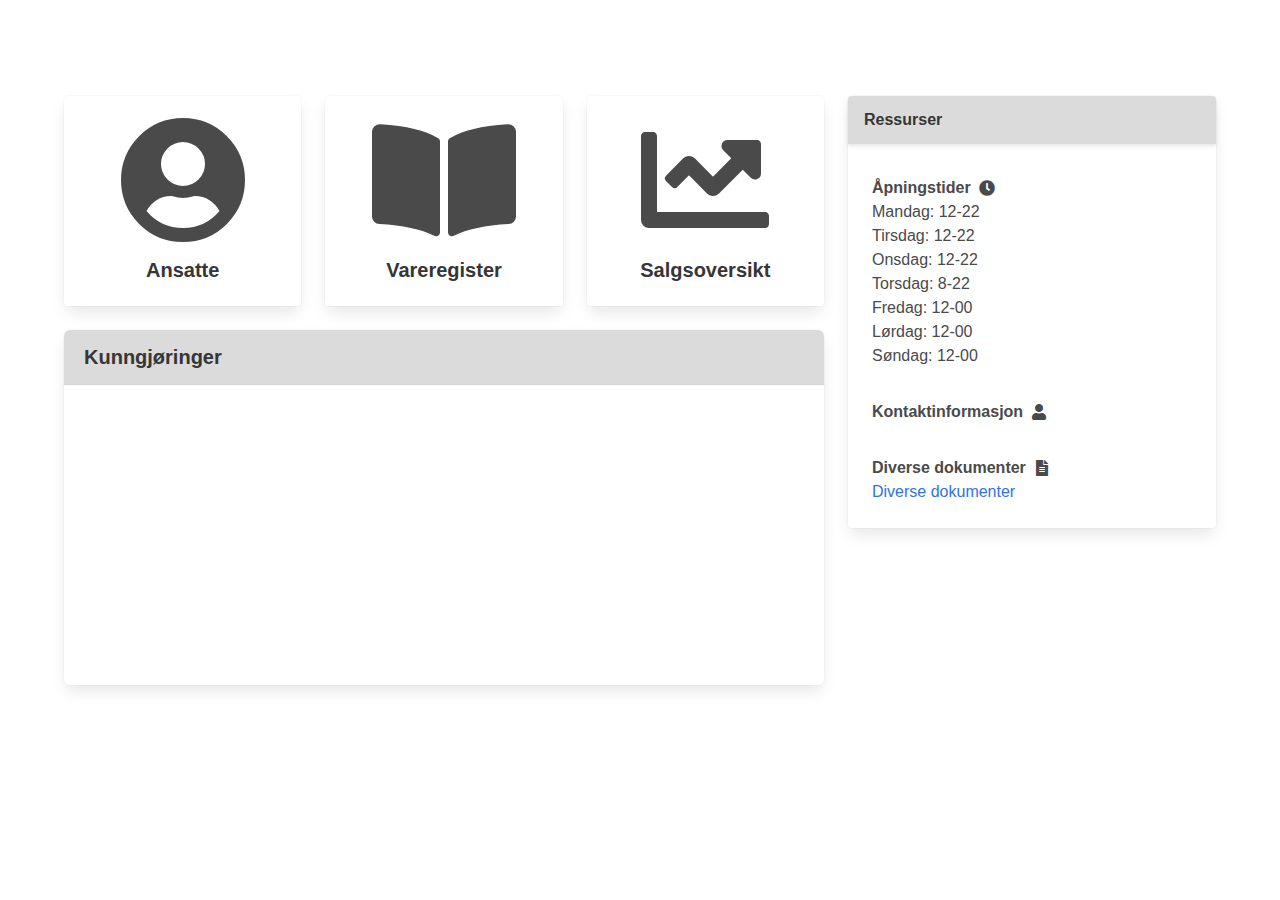
<file: html/index.html>
<!DOCTYPE html>
<html lang="en">
<head>
    <meta charset="UTF-8">
    <meta http-equiv="X-UA-Compatible" content="IE=edge">
    <meta name="viewport" content="width=device-width, initial-scale=1.0">
    <title>Hovedside</title> <!--Kan endre tittel senere-->
    <script src="../scripts/global-import.js"></script>
    <script type="module" src="../scripts/index.js"></script>
    <script type="module" src="../scripts/global-header.js" ></script>

    <style>
        a .card:hover{
            background-color: #efefef;
            cursor: pointer;
        }
    </style>
</head>
<body>
    <div class="container" id="main-header"></div>

    <div class="modal" id ="restaurant-modal">
        <div class="modal-background"></div>
        <div class="modal-card">
          <header class="modal-card-head">
            <p class="modal-card-title">Kontaktinformasjon</p>
            <button class="delete" aria-label="close" id = "image-modal-close"></button>
          </header>
          <section id="modal-content" class="modal-card-body">
            <!-- Content ... -->
            
          </section>
          <footer class="modal-card-foot">
            <button class="button" id="close-modal-button">Lukk</button>
          </footer>
        </div>
      </div>
    
    <div class="section">

        </div>
        <div class="container">
            <div class="columns">
                <!--Large buttons for important sub-pages-->
                <div class="column is-8">
                    <div class="columns">
                        <div class="column">
                            <a href="employee-register.html">
                                <div class="card">
                                    <div class="card-content">
                                        <div class="block pt-6 has-text-centered">
                                            <span class="icon">
                                                <i class="fas fa-user-circle" style="font-size: 800%;"></i>
                                            </span>
                                        </div>
                                        <div class="block">
                                            <h2 class="title is-size-5 has-text-centered">Ansatte</h2>
                                        </div>
                                    </div>
                                </div>
                            </a>
                        </div>
                        <div class="column">
                            <a href="product-register.html">
                                <div class="card">
                                    <div class="card-content">
                                        <div class="block pt-6 has-text-centered">
                                            <span class="icon">
                                                <i class="fas fa-book-open" style="font-size: 800%;"></i>
                                            </span>
                                        </div>
                                        <div class="block">
                                            <h2 class="title is-size-5 has-text-centered">Vareregister</h2>
                                        </div>
                                    </div>
                                </div>
                            </a>
                        </div>
                        <div class="column">
                            <a href="sales-history.html">
                                <div class="card">
                                    <div class="card-content">
                                        <div class="block pt-6 has-text-centered">
                                            <span class="icon">
                                                <i class="fas fa-chart-line" style="font-size: 800%;"></i>
                                            </span>
                                        </div>
                                        <div class="block">
                                            <h2 class="title is-size-5 has-text-centered">Salgsoversikt</h2>
                                        </div>
                                    </div>
                                </div>
                            </a>
                        </div>
                    </div>
                    <div>
                        <nav class="panel">
                            <p class="panel-heading has-background-grey-lighter" >Kunngjøringer</p>
                            <div class="card is-radiusless" id="sticky-announcements"></div>
                            <div style="height: 300px; overflow-x: hidden; overflow-y: auto;" id="kunngjøring"></div>
                        </nav>
                    </div>
                </div>
                <div class="column is-4">
                    <div class="card">
                    <!--Panel for informasjon skal inn her-->
                        <header class="card-header has-background-grey-lighter">
                            <p class="card-header-title">Ressurser</p>
                        </header>
                        <div class="card-content">
                            <div class="block">
                                <span class="icon-text pt-2">
                                    <span><b>Åpningstider</b></span>
                                    <span class="icon">
                                        <i class="fas fa-clock" aria-hidden="true"></i>
                                    </span>
                                </span>
                                    <p>Mandag: 12-22 <br>Tirsdag: 12-22 <br>Onsdag: 12-22 <br>Torsdag: 8-22 <br>Fredag: 12-00 <br>Lørdag: 12-00 <br>Søndag: 12-00</p>
                                </div>
                                
                                <div class="block">
                                    <span class="icon-text pt-2">
                                        <span><b>Kontaktinformasjon</b></span>
                                        <span class="icon">
                                            <i class="fas fa-user" aria-hidden="true"></i>
                                        </span>
                                    </span>
                                    <p id="contact-info"></p>
                                </div>
                                <div class="block">
                                    <span class="icon-text pt-2">
                                        <span><b>Diverse dokumenter</b></span>
                                        <span class="icon">
                                            <i class="fas fa-file-alt" aria-hidden="true"></i>
                                        </span>
                                    </span>
                                    <br>
                                    <a href="documents.html">Diverse dokumenter</a>
                                </div>
                        </div>
                    </div>
                </div>
            </div>
        </div>
    </div>
    
</body>
</html>
</file>
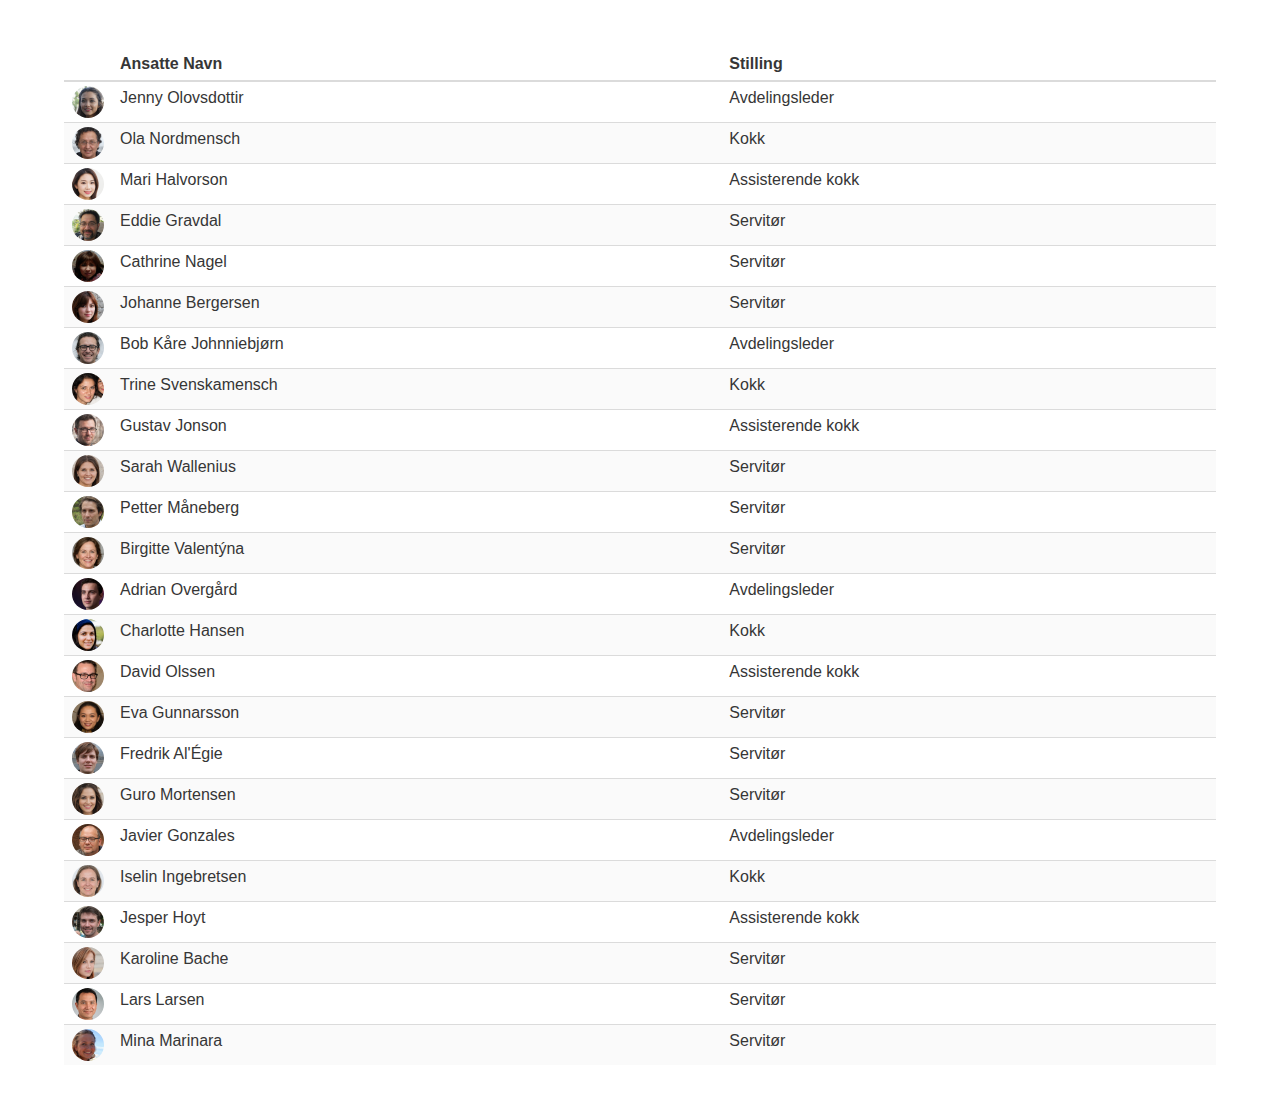
<file: html/ansatt-register.html>
<!DOCTYPE html>
<html lang="en">
<head>
    <meta charset="UTF-8">
    <meta http-equiv="X-UA-Compatible" content="IE=edge">
    <meta name="viewport" content="width=device-width, initial-scale=1.0">
    <title>Ansatt-register</title>
    <script src="../scripts/global-import.js"></script>
    <script type="module" src="../scripts/ansatt-register.js"></script>
    <script type="module" src="../scripts/global-header.js"></script>

</head>
<body>
    <div class="container" id="main-header"></div>

    <div class="modal" id ="ansatt-modal">
        <div class="modal-background"></div>
        <div class="modal-card">
          <header class="modal-card-head">
            <p class="modal-card-title">Ansatt Informasjon</p>
            <button class="delete" aria-label="close" id = "image-modal-close"></button>
          </header>
          <section id="modal-content" class="modal-card-body">
            <!-- Content ... -->
            
          </section>
          <footer class="modal-card-foot">
            <button class="button" id="close-modal-button">Lukk</button>
          </footer>
        </div>
      </div>
      
    <section class="section">
        <div class="container">
            <div class="table-container">
                <table class="table is-fullwidth is-striped is-narrow is-hoverable">
                    <thead> 
                        <tr>
                            <th class="is-narrow"></th>
                            <th>
                                Ansatte Navn
                            </th>   
                            <th>
                                Stilling
                            </th>      
                        </tr>
                    </thead>
                    
                    <tbody id="main-body"></tbody>
                </table>
            </div>
        </div>
    </section>
</body>
</html>
</file>
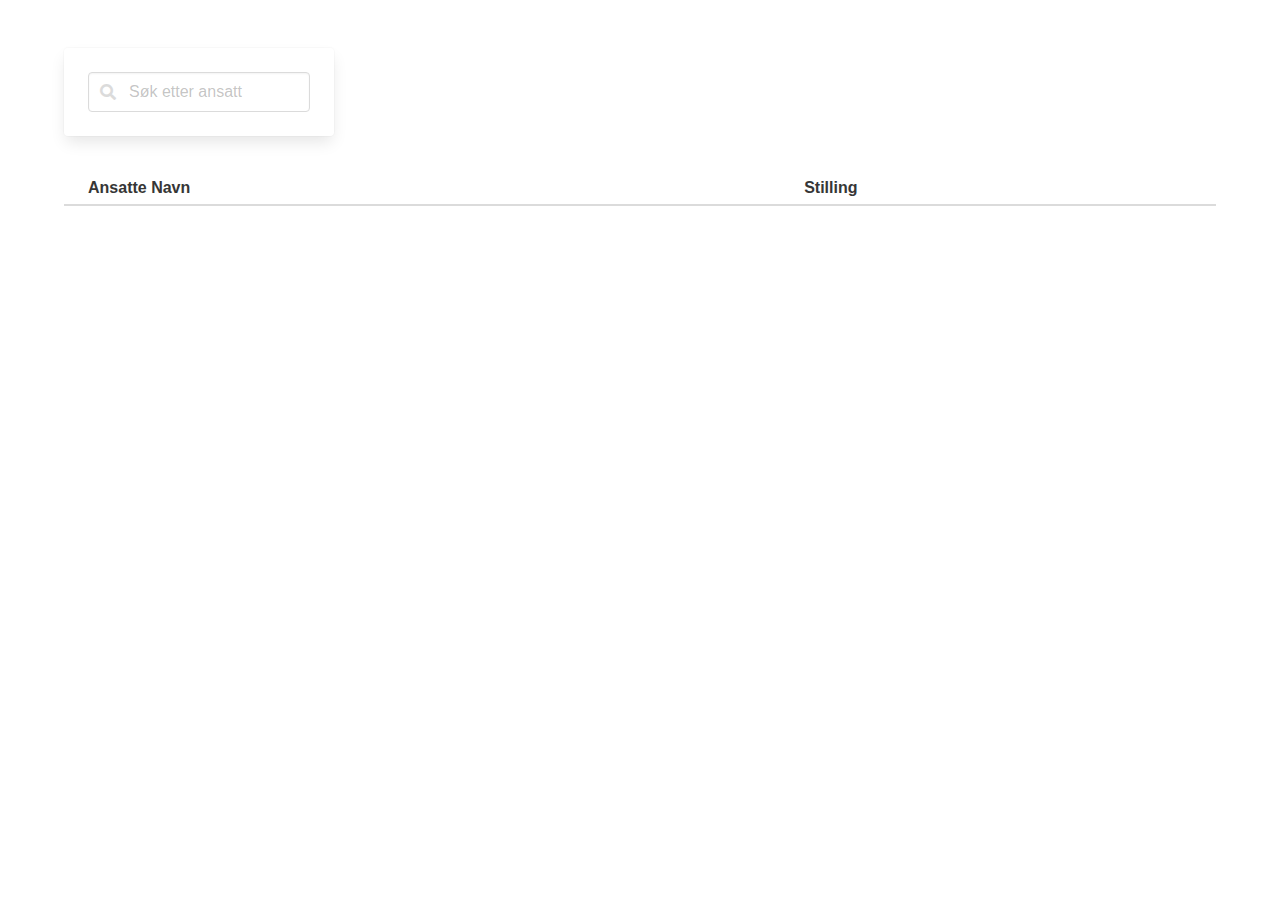
<file: html/employee-register.html>
<!DOCTYPE html>
<html lang="en">
<head>
    <meta charset="UTF-8">
    <meta http-equiv="X-UA-Compatible" content="IE=edge">
    <meta name="viewport" content="width=device-width, initial-scale=1.0">
    <title>Ansatt-register</title>
    <script src="../scripts/global-import.js"></script>
    <script type="module" src="../scripts/employee-register.js"></script>
    <script type="module" src="../scripts/global-header.js"></script>

</head>
<body>
    <div class="container" id="main-header"></div>

    <div class="modal" id ="ansatt-modal">
        <div class="modal-background"></div>
        <div class="modal-card">
          <header class="modal-card-head">
            <p class="modal-card-title">Ansatt Informasjon</p>
            <button class="delete" aria-label="close" id = "image-modal-close"></button>
          </header>
          <section id="modal-content" class="modal-card-body">
            <!-- Content ... -->
            
          </section>
          <footer class="modal-card-foot">
            <button class="button" id="close-modal-button">Lukk</button>
          </footer>
        </div>
      </div>
      
    <section class="section">
        <div class="container">
            <div class="columns">
                <div class="column is-3">
                    <div class = "card is-narrow mb-3">
                        <div class = "card-content">
                            <div class = "field">
                                <div class="control has-icons-left">
                                    <input class ="input" type="text" placeholder="Søk etter ansatt" id = "search-input">
                                    <span class="icon is-left">
                                        <i class="fas fa-search" aria-hidden="true"></i>
                                    </span>
                                </div>
                            </div>
                        </div>
                    </div>
                </div>
            </div>
            <div class="table-container">
                <table class="table is-fullwidth is-striped is-narrow is-hoverable">
                    <thead> 
                        <tr>
                            <th class="is-narrow"></th>
                            <th>
                                Ansatte Navn
                            </th>   
                            <th>
                                Stilling
                            </th>      
                        </tr>
                    </thead>
                    
                    <tbody id="main-body"></tbody>
                </table>
            </div>
        </div>
    </section>
</body>
</html>
</file>
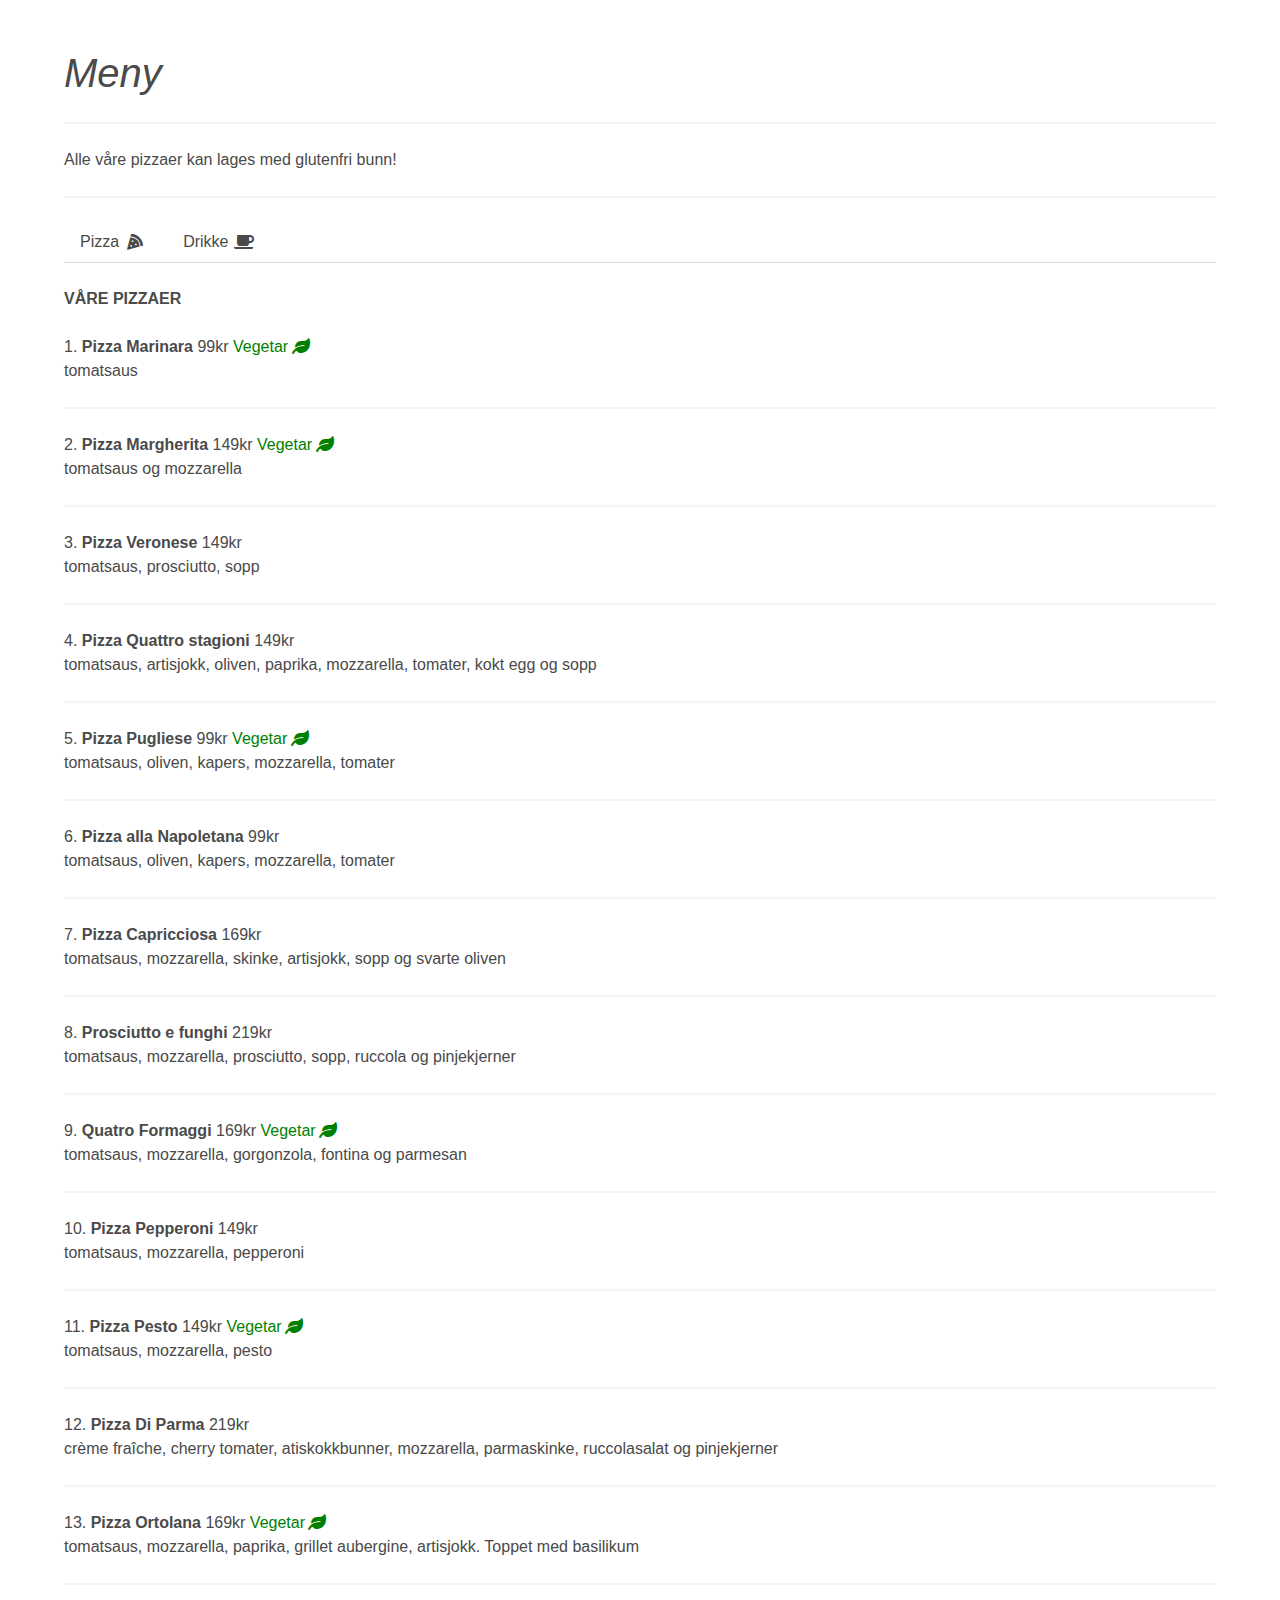
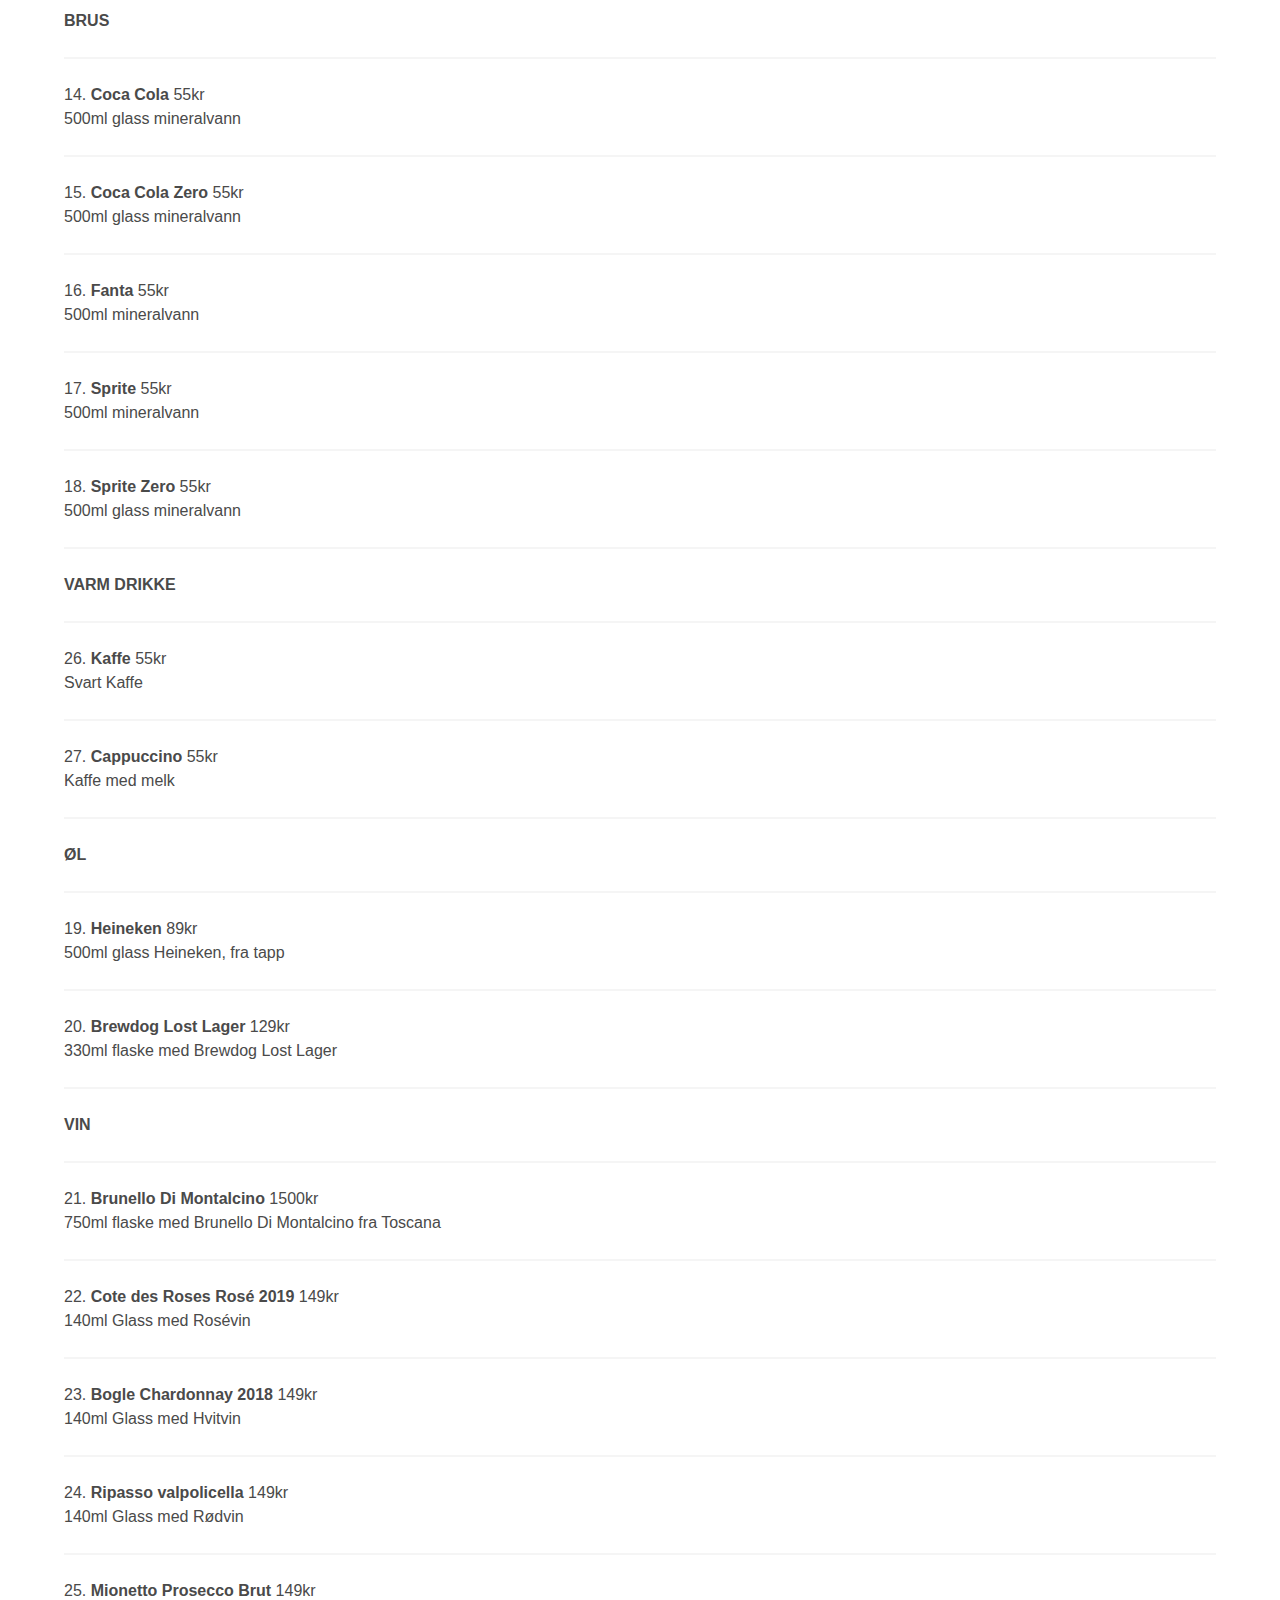
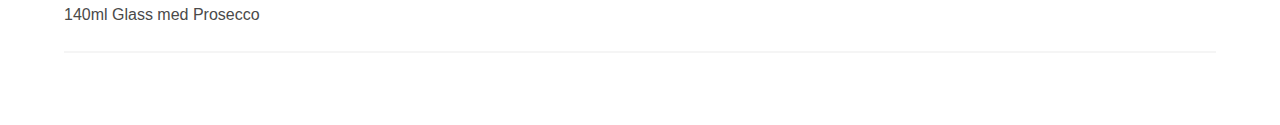
<file: html/menu.html>
<!DOCTYPE html>
<html lang="en">
<head>
    <meta charset="UTF-8">
    <meta http-equiv="X-UA-Compatible" content="IE=edge">
    <meta name="viewport" content="width=device-width, initial-scale=1.0">
    <title>Meny</title>
    <script src="../scripts/global-import.js"></script>
    <script type="module" src="../scripts/menu.js"></script>
    <script type="module" src="../scripts/global-header.js"></script>

</head>
<body>
    <div class="container" id="main-header"></div>

    <section class="section">
        <div class="container">
            <div>
                <h3 class="subtitle is-size-2 is-italic">Meny</h3>
            </div>
            
            <hr>
            <p>Alle våre pizzaer kan lages med glutenfri bunn!</p>
            <hr>

            <!--A SHORTCUT TO SKIP DOW TO THE DRINKS SECTION-->
            <div class="tabs has-background-white" style="position: sticky; top: 0;">
                <ul>
                    <li>
                        <a href="#pizza" id="pizza-btn">Pizza
                            <span class="icon is-small">
                              <i class="fas fa-pizza-slice"></i>
                            </span>
                        </a>
                    </li>
                    <li>
                        <a href="#drikke" id="drink-btn">Drikke
                            <span class="icon is-small">
                                <i class="fas fa-coffee"></i>
                            </span>
                        </a>
                    </li>
                </ul>
            </div>
    
            <!--THE PIZZA SECTION-->
            <div id="pizza">
                <h1><b>VÅRE PIZZAER</b></h1><br>
            </div>
    
            <!--THE DRINK SECTION-->
            <div id="drikke">
                <div id="soda">
                    <h1><b>BRUS</b></h1><hr>
                </div>
    
                <div id="hotDrink">
                    <h1><b>VARM DRIKKE</b></h1><hr>
                </div>
    
                <div id="beer">
                    <h1><b>ØL</b></h1><hr>
                </div>

                <div id="wine">
                    <h1><b>VIN</b></h1><hr>
                </div>
            </div>


            
            
        </div>
    </section>
</body>
</html>
</file>
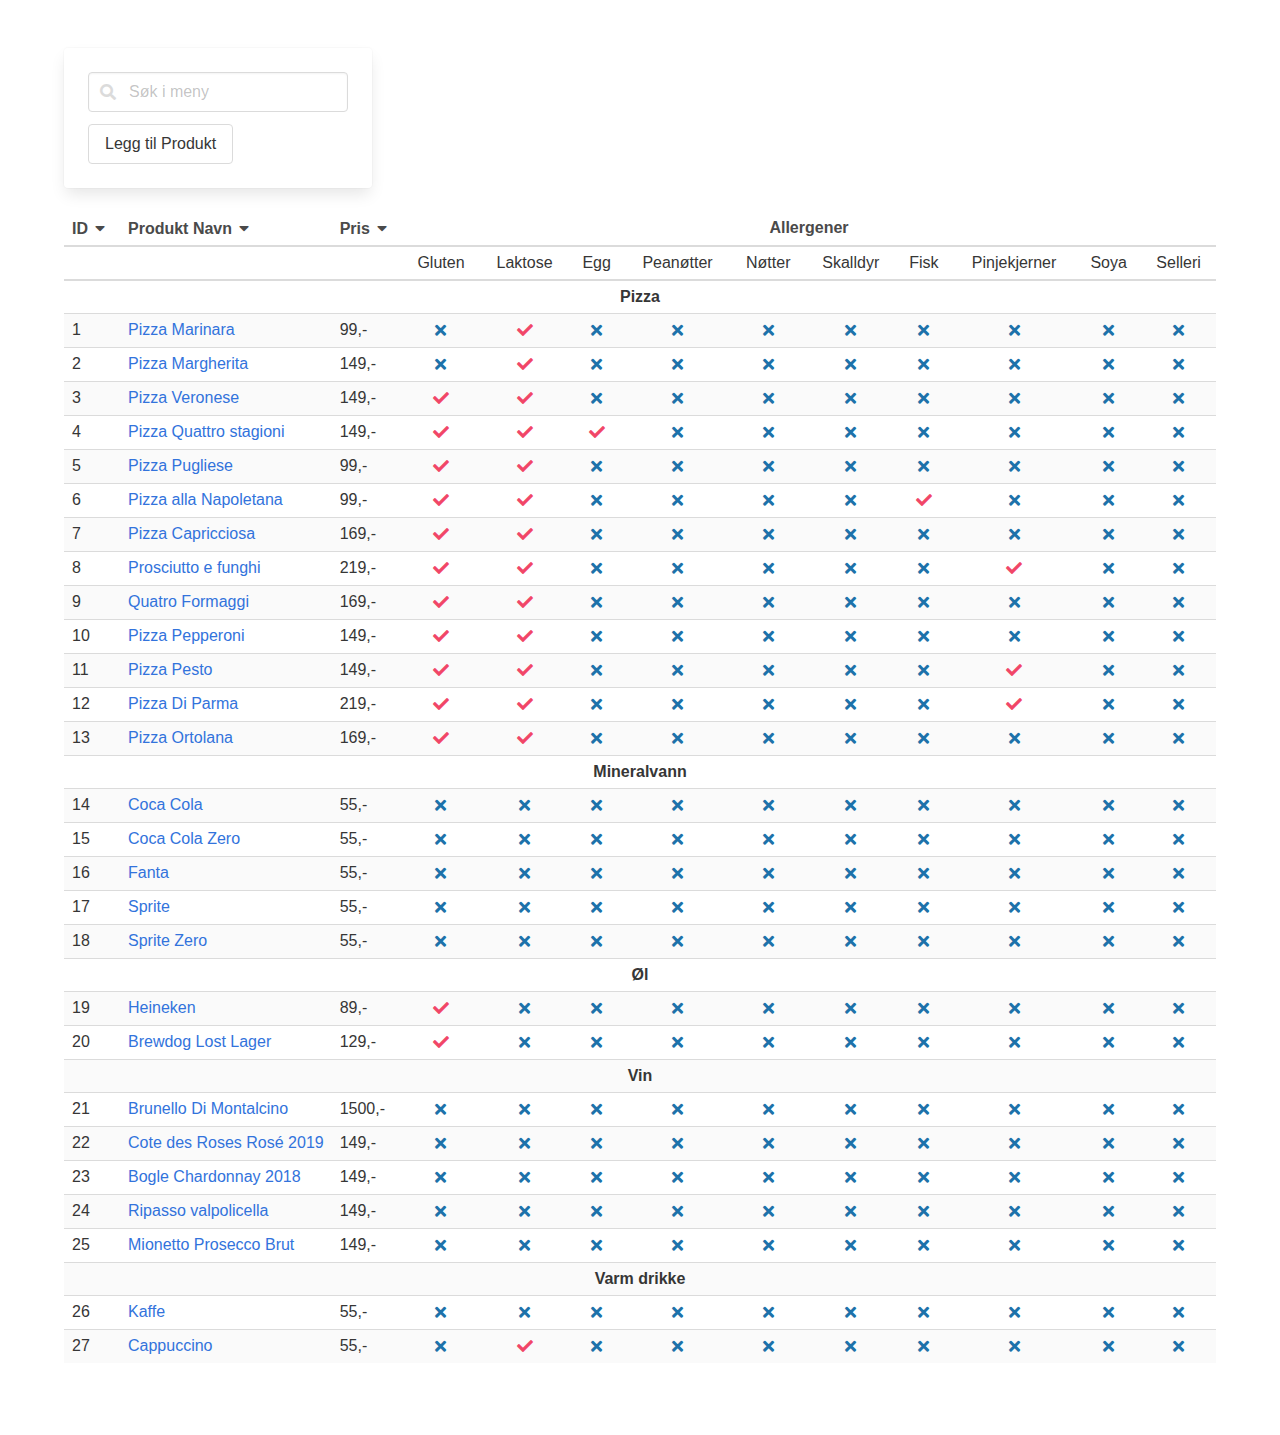
<file: html/meny-register.html>
<!DOCTYPE html>
<html lang="en">
<head>
    <meta charset="UTF-8">
    <meta http-equiv="X-UA-Compatible" content="IE=edge">
    <meta name="viewport" content="width=device-width, initial-scale=1.0">
    <title>Vareregister</title>
    <script src="../scripts/global-import.js"></script>

    <script type="module" src ="../scripts/meny-register.js"></script>
    <script type="module" src="../scripts/global-header.js"></script>

</head>
<body>
    <div class="container" id="main-header"></div>

    <section class = "section">
        <div class="container">
            <div class="modal" id ="add-prod-modal">
                <div class="modal-background"></div>
                <div class="modal-card">
                  <header class="modal-card-head">
                    <p class="modal-card-title">Legg til nytt produkt</p>
                    <button class="delete is-medium" aria-label="close" id="close-btn"></button>
                  </header>
                  <section class="modal-card-body">
                    <!-- Content ... -->
                    <div class="card">
                        <div class ="card-content">
                            <p>Ny <b>produkt ID</b>:</p>
                            <input class ="input" type="text" id="new-prod-id" disabled>

                            <p>Velg <b>Produkt Type</b>:</p>
                            <div class="select">
                                <select id = "new-prod-type">
                                  <option value="Pizza">Pizza</option>
                                  <option value="Mineralvann">Mineralvann</option>
                                  <option value="Øl">Øl</option>
                                  <option value="Vin">Vin</option>
                                  <option value="Varm drikke">Varm drikke</option>
                                </select>
                              </div>
                        </div>
                    </div>
                    <div class="card">
                        <div class ="card-content">
                            <p>Skriv inn nytt <b>produkt navn</b>:</p>
                            <input class ="input" type ="text"  placeholder="Produkt navn" id="new-prod-name">
                            <p>Skriv inn <b>pris</b> på produktet:</p>
                            <input class = "input" type="number"  placeholder="Pris" id="new-prod-price">
                        </div>
                    </div>
                    <div class = "card">
                        <div class = "card-content">
                            <div class = "table-container">
                                <p>Huk av allergener:</p>
                                <table class ="table is-fullwidth is-striped is-narrow is-hoverable">
                                    <thead id = "allergies-check-tablehead"></thead>
                                    <tbody id = "allergies-checkbox"></tbody>
                                </table> 
                            </div>

                        </div>
                    </div>
                    <div class = "card">
                        <div class = "card-content">
                            <b>Ingredienser</b> i produktet:
                            <textarea class = "textarea" placeholder="ingredienser" id="new-prod-ingredients"></textarea>
                            <p>
                                <em>Vegetar</em>:
                                <input type = "checkbox" id = "is-vegitarian-checkbox">
                            </p>
                        </div>
                    </div>
                </section>
                <footer class="modal-card-foot">
                    <button class="button is-success" type="button" id="save-prod-btn">Lagre Produkt</button>
                  </footer>
                </div>
            </div>
            <div class = "columns">
                <div class= "column is-narrow">
                    <div class = "card">
                        <div class = "card-content">
                            <div class = "field">
                                <div class="control has-icons-left">
                                    <input class ="input" type="text" placeholder="Søk i meny" id = "search-input">
                                    <span class="icon is-left">
                                        <i class="fas fa-search" aria-hidden="true"></i>
                                    </span>
                                </div>
                            </div>
                            <div class = "field">
                                <button class = "button" id = "add-prod-btn">Legg til Produkt</button>
                            </div>
                        </div>
                    </div>
                </div>
            </div>
            <div class ="columns">
                <div class="column">
                    <div class="table-container">
                        <table class = "table is-fullwidth is-striped is-narrow is-hoverable">
                            <thead id = "menu-head"></thead>
                            <tbody id = "menu-body"></tbody>
                        </table>
                    </div>
                </div>
            </div>
            <div class="modal" id = "edit-prod-modal">
                <div class="modal-background"></div>
                <div class="modal-card">
                  <header class="modal-card-head">
                    <p class="modal-card-title">Endre Produkt</p>
                    <button class="delete" aria-label="close" id = "close-edit-btn"></button>
                  </header>
                  <section class="modal-card-body">
                    <!-- Content ... -->
                    <div class="card">
                        <div class = "card-content">
                            <p><b>Produkt ID</b>:</p>
                            <input class ="input" type="text" id="prod-id" disabled>

                            <p>Endre <b>Produkt Type</b>:</p>
                            <div class="select">
                                <select id = "edit-prod-type">
                                  <option value="Pizza">Pizza</option>
                                  <option value="Mineralvann">Mineralvann</option>
                                  <option value="Øl">Øl</option>
                                  <option value="Vin">Vin</option>
                                  <option value="Varm drikke">Varm drikke</option>
                                </select>
                              </div>
                            </div>
                        </div>
                    <div class = "card">
                        <div class = "card-content">
                            <p>Endre <b>produkt navn</b>:</p>
                            <input class ="input" type ="text"  id="prod-name">
                            <p>Endre <b>pris</b> på produktet:</p>
                            <input class = "input" type="number"  id="prod-price">
                        </div>
                    </div>
                    <div class = "card">
                        <div class = "card-content">
                            <div class = "table-container">
                                <p>Endre allergener:</p>
                                <table class ="table is-fullwidth is-striped is-narrow is-hoverable">
                                    <tbody id = "edit-allergies-checkbox"></tbody>
                                </table> 
                            </div>
                        </div>
                    </div>
                    <div class = "card">
                        <div class = "card-content">
                            <b>Ingredienser</b> i produktet:
                            <textarea class="textarea" id="edit-prod-ingredients"></textarea>
                            <p>
                                <em>Vegetar</em>:
                                <input type="checkbox" id = "edit-is-vegitarian-checkbox">
                            </p>
                        </div>
                    </div>
                  </section>
                  <footer class="modal-card-foot">
                    <button class="button is-success" id="save-changes">Lagre Endringer</button>
                    <!--This button doesn't actually delete the product, since it would require a lot more backend implementation. 
                        It is only here as a visual placeholder-->
                    <button class="button is-danger" type="button" id="delete-prod-btn" onclick="alert('Vare slettet')">Slett Produkt</button>
                  </footer>
                </div>
              </div>
        </div>
    </section>
</body>
</html>
</file>
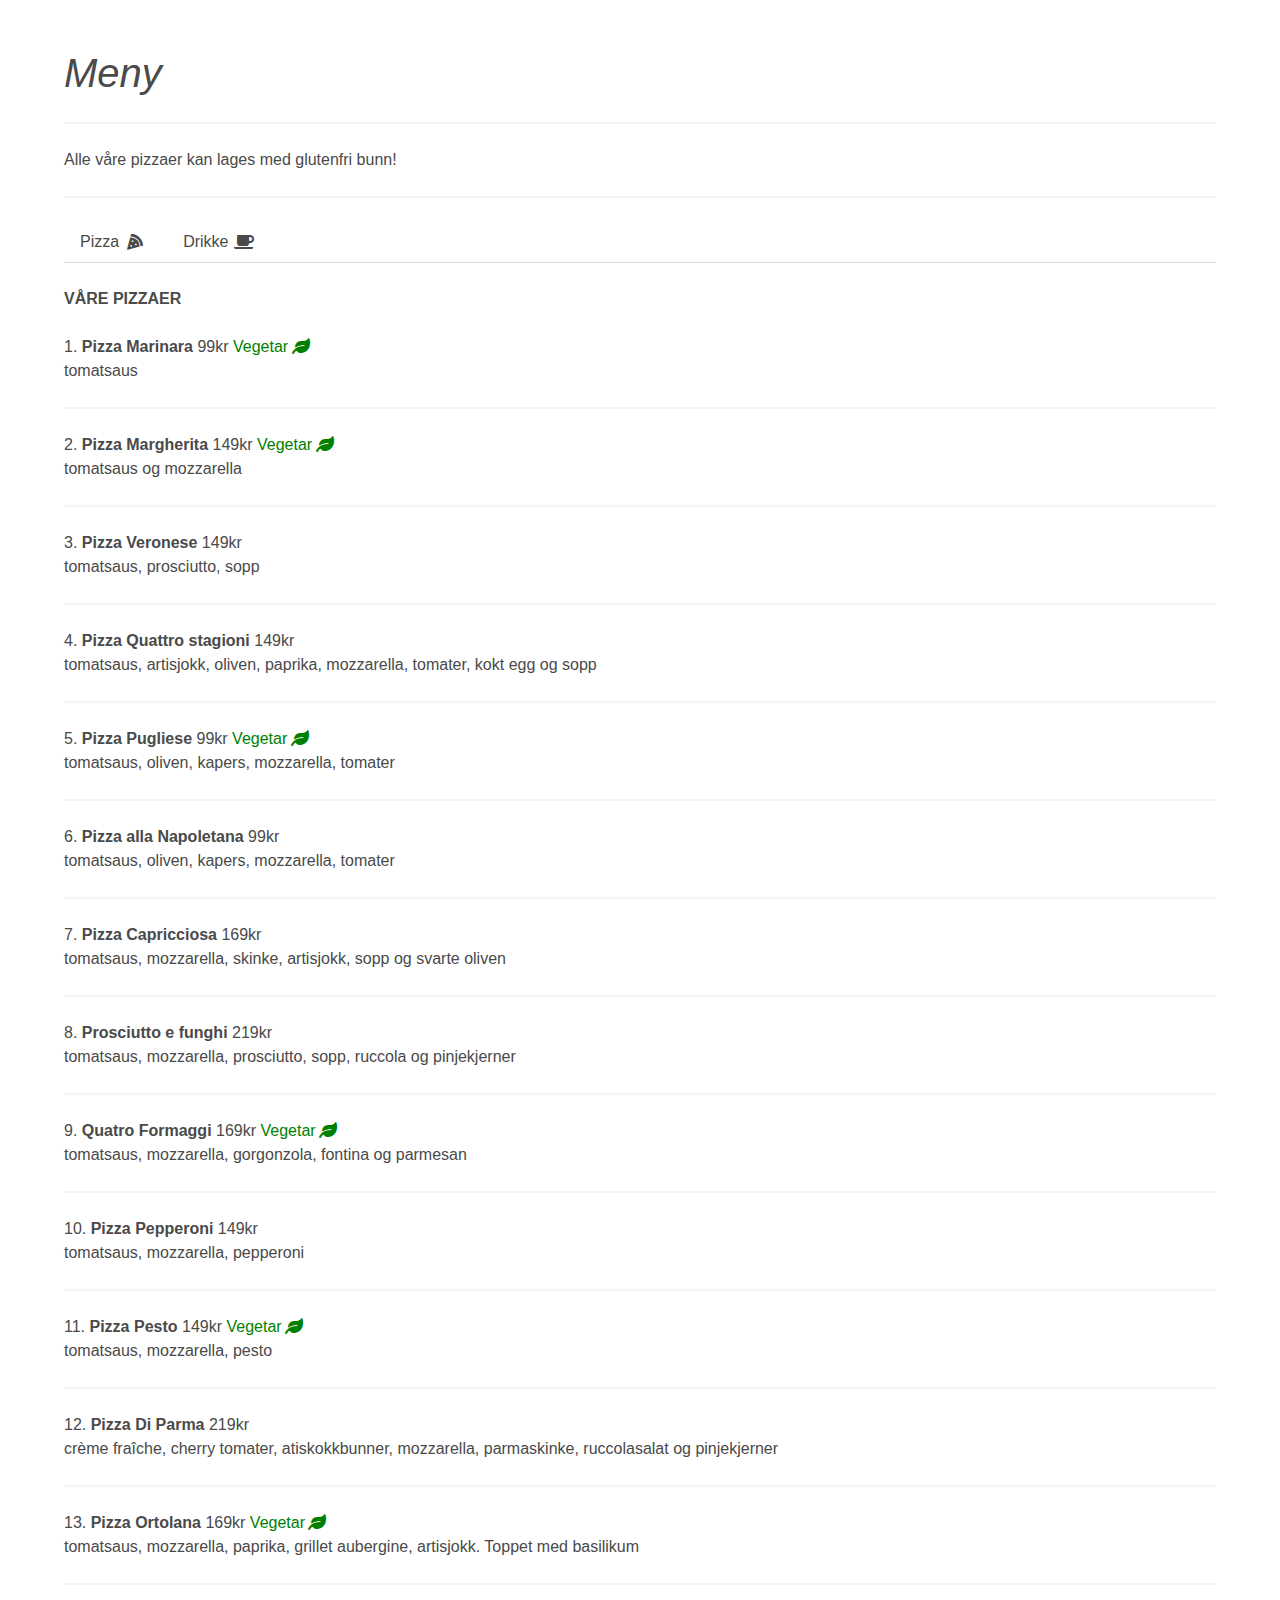
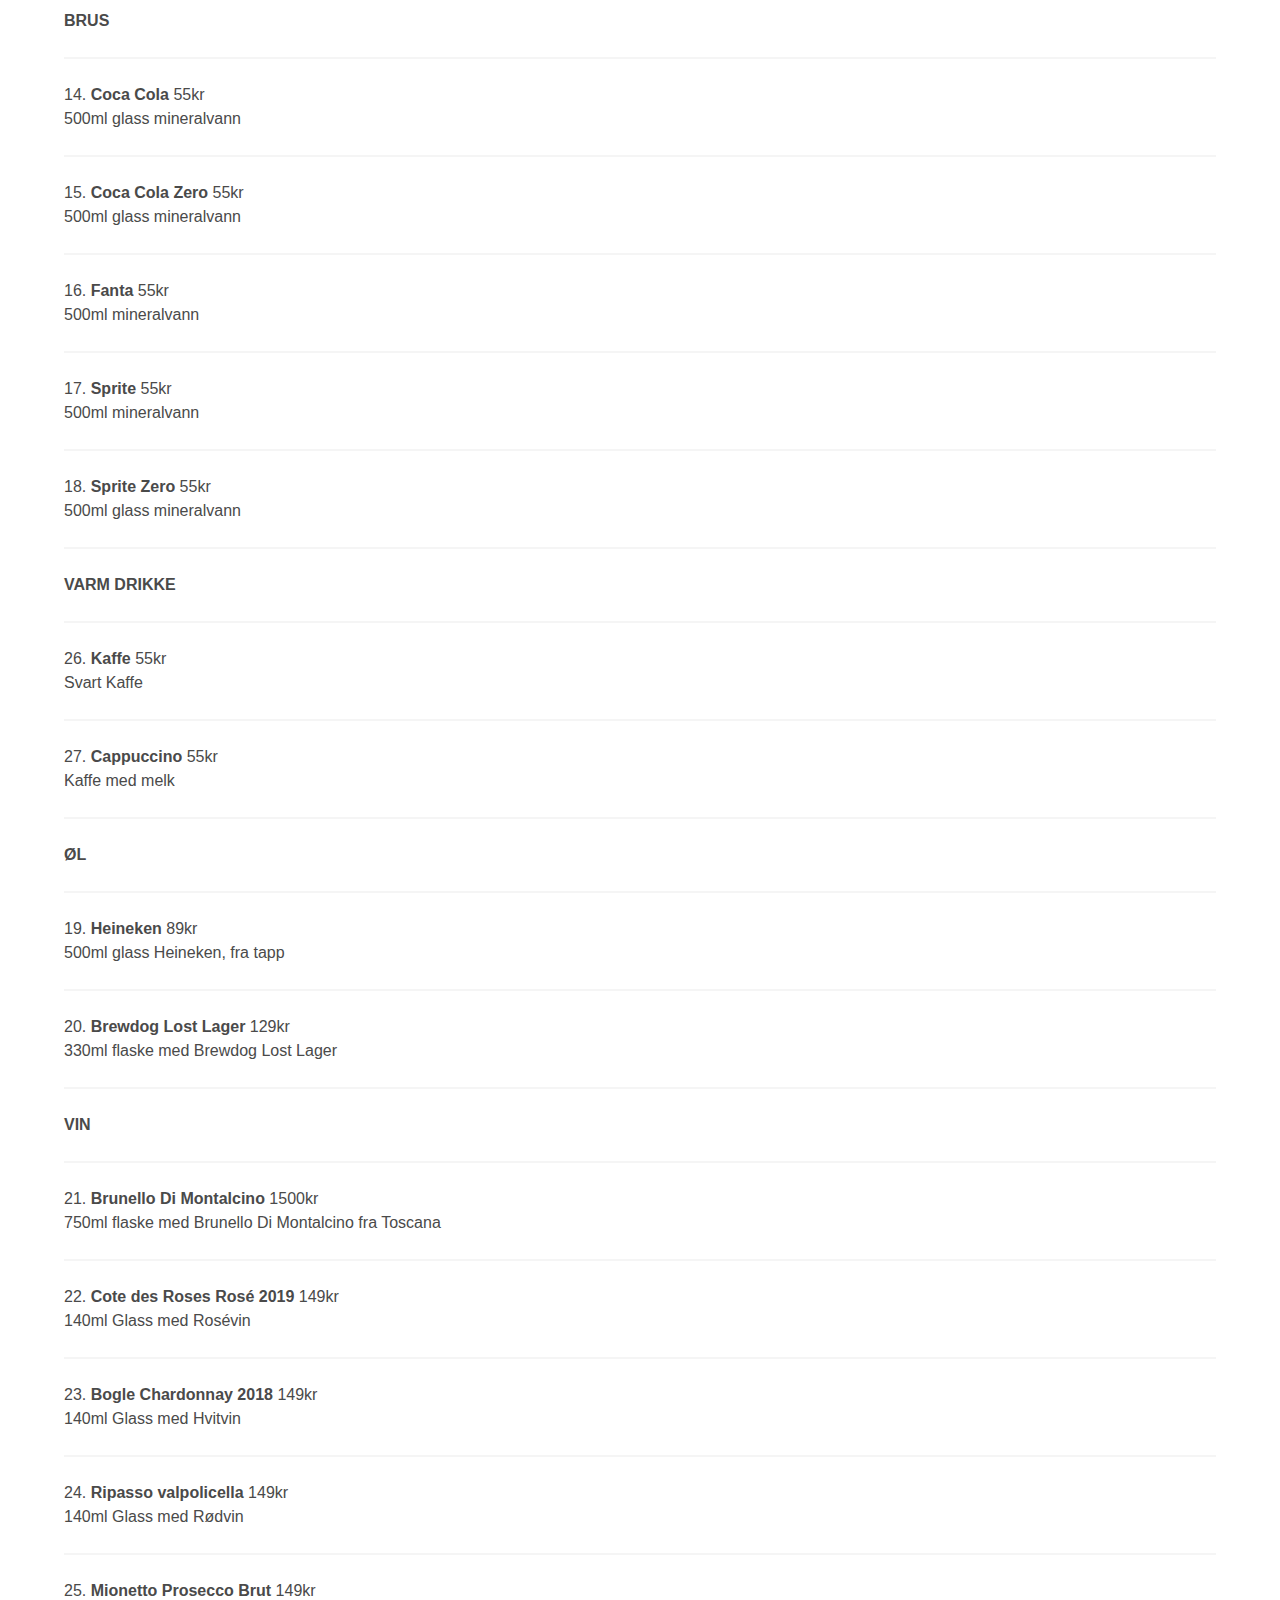
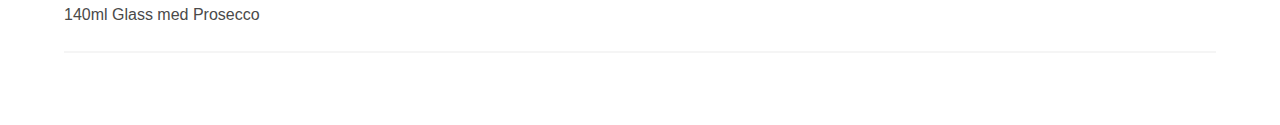
<file: html/meny-test.html>
<!DOCTYPE html>
<html lang="en">
<head>
    <meta charset="UTF-8">
    <meta http-equiv="X-UA-Compatible" content="IE=edge">
    <meta name="viewport" content="width=device-width, initial-scale=1.0">
    <title>Meny</title>
    <script src="../scripts/global-import.js"></script>
    <script type="module" src="../scripts/meny.js"></script>
    <script type="module" src="../scripts/global-header.js"></script>

</head>
<body>
    <div class="container" id="main-header"></div>

    <section class="section">
        <div class="container">
            <div>
                <h3 class="subtitle is-size-2 is-italic">Meny</h3>
            </div>
            
            <hr>
            <p>Alle våre pizzaer kan lages med glutenfri bunn!</p>
            <hr>

            <!--A SHORTCUT TO SKIP DOW TO THE DRINKS SECTION-->
            <div class="tabs has-background-white" style="position: sticky; top: 0;">
                <ul>
                    <li>
                        <a href="#pizza" id="pizza-btn">Pizza
                            <span class="icon is-small">
                              <i class="fas fa-pizza-slice"></i>
                            </span>
                        </a>
                    </li>
                    <li>
                        <a href="#drikke" id="drink-btn">Drikke
                            <span class="icon is-small">
                                <i class="fas fa-coffee"></i>
                            </span>
                        </a>
                    </li>
                </ul>
            </div>
    
            <!--THE PIZZA SECTION-->
            <div id="pizza">
                <h1><b>VÅRE PIZZAER</b></h1><br>
            </div>
    
            <!--THE DRINK SECTION-->
            <div id="drikke">
                <div id="soda">
                    <h1><b>BRUS</b></h1><hr>
                </div>
    
                <div id="hotDrink">
                    <h1><b>VARM DRIKKE</b></h1><hr>
                </div>
    
                <div id="beer">
                    <h1><b>ØL</b></h1><hr>
                </div>

                <div id="wine">
                    <h1><b>VIN</b></h1><hr>
                </div>
            </div>


            
            
        </div>
    </section>
</body>
</html>
</file>
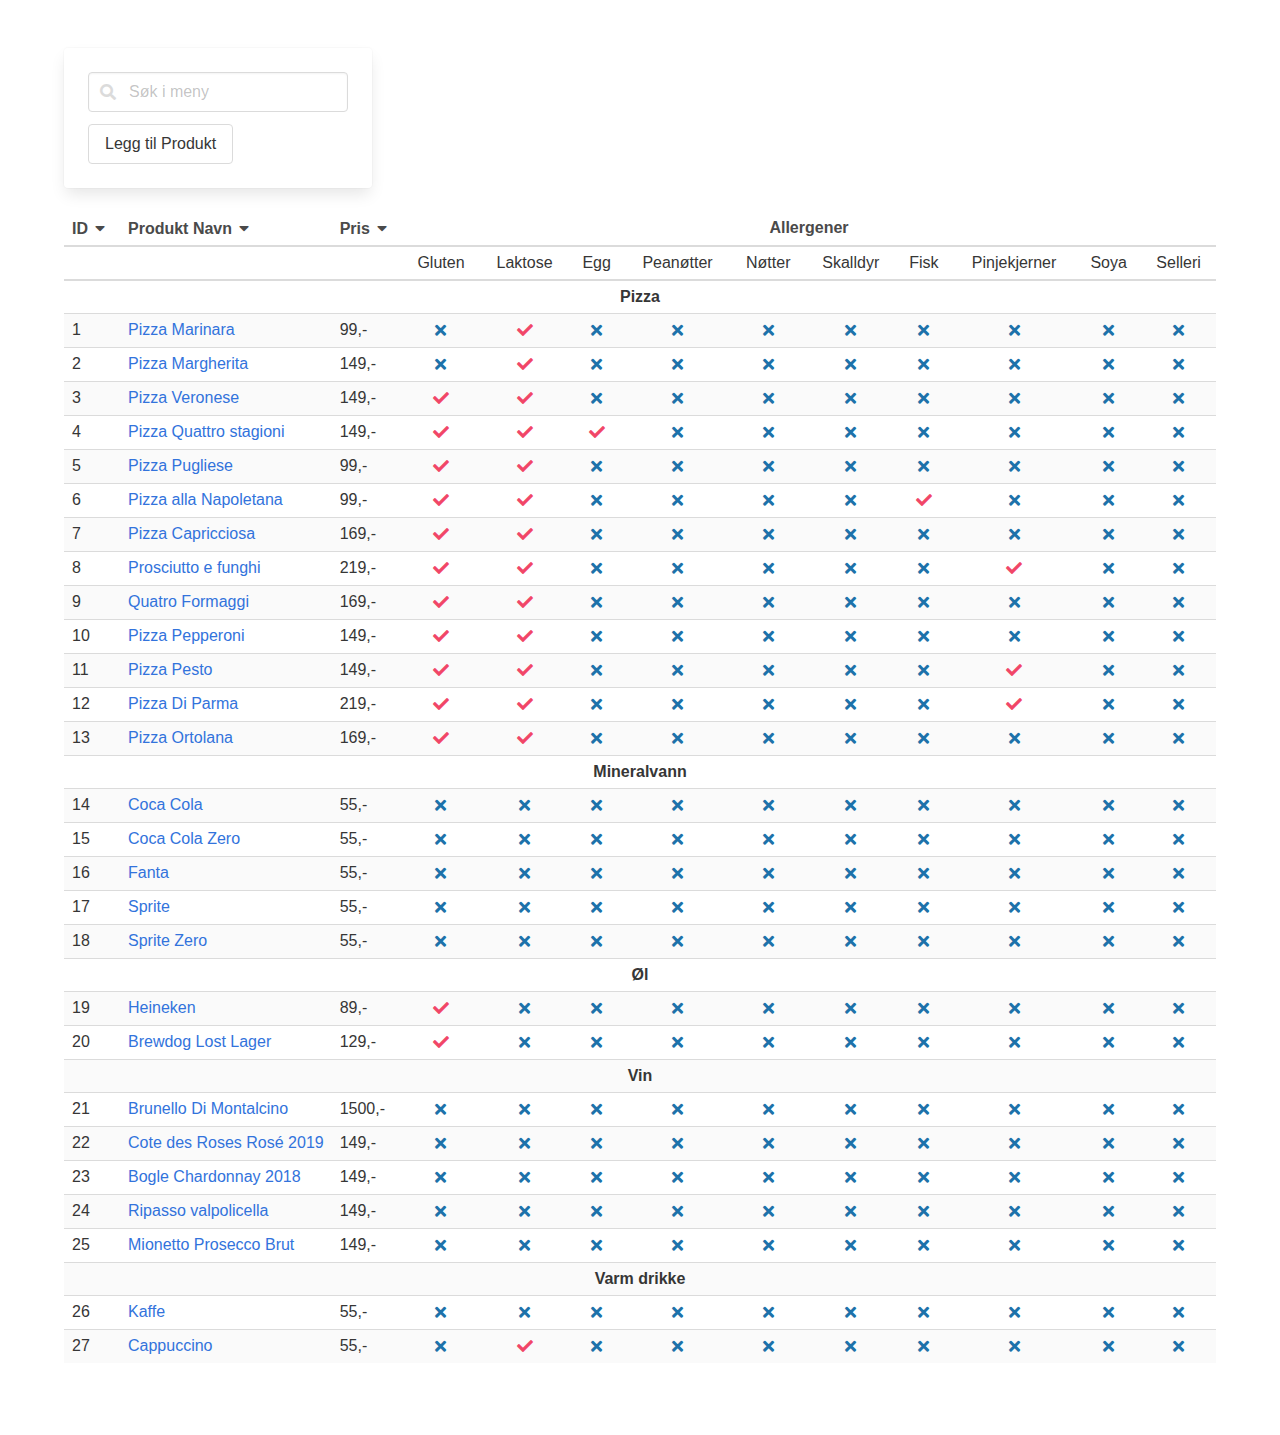
<file: html/product-register.html>
<!DOCTYPE html>
<html lang="en">
<head>
    <meta charset="UTF-8">
    <meta http-equiv="X-UA-Compatible" content="IE=edge">
    <meta name="viewport" content="width=device-width, initial-scale=1.0">
    <title>Vareregister</title>
    <script src="../scripts/global-import.js"></script>

    <script type="module" src ="../scripts/product-register.js"></script>
    <script type="module" src="../scripts/global-header.js"></script>

</head>
<body>
    <div class="container" id="main-header"></div>

    <section class = "section">
        <div class="container">
            <div class="modal" id ="add-prod-modal">
                <div class="modal-background"></div>
                <div class="modal-card">
                  <header class="modal-card-head">
                    <p class="modal-card-title">Legg til nytt produkt</p>
                    <button class="delete is-medium" aria-label="close" id="close-btn"></button>
                  </header>
                  <section class="modal-card-body">
                    <!-- Content ... -->
                    <div class="card">
                        <div class ="card-content">
                            <p>Ny <b>produkt ID</b>:</p>
                            <input class ="input" type="text" id="new-prod-id" disabled>

                            <p>Velg <b>Produkt Type</b>:</p>
                            <div class="select">
                                <select id = "new-prod-type">
                                  <option value="Pizza">Pizza</option>
                                  <option value="Mineralvann">Mineralvann</option>
                                  <option value="Øl">Øl</option>
                                  <option value="Vin">Vin</option>
                                  <option value="Varm drikke">Varm drikke</option>
                                </select>
                              </div>
                        </div>
                    </div>
                    <div class="card">
                        <div class ="card-content">
                            <p>Skriv inn nytt <b>produkt navn</b>:</p>
                            <input class ="input" type ="text"  placeholder="Produkt navn" id="new-prod-name">
                            <p>Skriv inn <b>pris</b> på produktet:</p>
                            <input class = "input" type="number"  placeholder="Pris" id="new-prod-price">
                        </div>
                    </div>
                    <div class = "card">
                        <div class = "card-content">
                            <div class = "table-container">
                                <p>Huk av allergener:</p>
                                <table class ="table is-fullwidth is-striped is-narrow is-hoverable">
                                    <thead id = "allergies-check-tablehead"></thead>
                                    <tbody id = "allergies-checkbox"></tbody>
                                </table> 
                            </div>

                        </div>
                    </div>
                    <div class = "card">
                        <div class = "card-content">
                            <b>Ingredienser</b> i produktet:
                            <textarea class = "textarea" placeholder="ingredienser" id="new-prod-ingredients"></textarea>
                            <p>
                                <em>Vegetar</em>:
                                <input type = "checkbox" id = "is-vegitarian-checkbox">
                            </p>
                        </div>
                    </div>
                </section>
                <footer class="modal-card-foot">
                    <button class="button is-success" type="button" id="save-prod-btn">Lagre Produkt</button>
                  </footer>
                </div>
            </div>
            <div class = "columns">
                <div class= "column is-narrow">
                    <div class = "card">
                        <div class = "card-content">
                            <div class = "field">
                                <div class="control has-icons-left">
                                    <input class ="input" type="text" placeholder="Søk i meny" id = "search-input">
                                    <span class="icon is-left">
                                        <i class="fas fa-search" aria-hidden="true"></i>
                                    </span>
                                </div>
                            </div>
                            <div class = "field">
                                <button class = "button" id = "add-prod-btn">Legg til Produkt</button>
                            </div>
                        </div>
                    </div>
                </div>
            </div>
            <div class ="columns">
                <div class="column">
                    <div class="table-container">
                        <table class = "table is-fullwidth is-striped is-narrow is-hoverable">
                            <thead id = "menu-head"></thead>
                            <tbody id = "menu-body"></tbody>
                        </table>
                    </div>
                </div>
            </div>
            <div class="modal" id = "edit-prod-modal">
                <div class="modal-background"></div>
                <div class="modal-card">
                  <header class="modal-card-head">
                    <p class="modal-card-title">Endre Produkt</p>
                    <button class="delete" aria-label="close" id = "close-edit-btn"></button>
                  </header>
                  <section class="modal-card-body">
                    <!-- Content ... -->
                    <div class="card">
                        <div class = "card-content">
                            <p><b>Produkt ID</b>:</p>
                            <input class ="input" type="text" id="prod-id" disabled>

                            <p>Endre <b>Produkt Type</b>:</p>
                            <div class="select">
                                <select id = "edit-prod-type">
                                  <option value="Pizza">Pizza</option>
                                  <option value="Mineralvann">Mineralvann</option>
                                  <option value="Øl">Øl</option>
                                  <option value="Vin">Vin</option>
                                  <option value="Varm drikke">Varm drikke</option>
                                </select>
                              </div>
                            </div>
                        </div>
                    <div class = "card">
                        <div class = "card-content">
                            <p>Endre <b>produkt navn</b>:</p>
                            <input class ="input" type ="text"  id="prod-name">
                            <p>Endre <b>pris</b> på produktet:</p>
                            <input class = "input" type="number"  id="prod-price">
                        </div>
                    </div>
                    <div class = "card">
                        <div class = "card-content">
                            <div class = "table-container">
                                <p>Endre allergener:</p>
                                <table class ="table is-fullwidth is-striped is-narrow is-hoverable">
                                    <tbody id = "edit-allergies-checkbox"></tbody>
                                </table> 
                            </div>
                        </div>
                    </div>
                    <div class = "card">
                        <div class = "card-content">
                            <b>Ingredienser</b> i produktet:
                            <textarea class="textarea" id="edit-prod-ingredients"></textarea>
                            <p>
                                <em>Vegetar</em>:
                                <input type="checkbox" id = "edit-is-vegitarian-checkbox">
                            </p>
                        </div>
                    </div>
                  </section>
                  <footer class="modal-card-foot">
                    <button class="button is-success" id="save-changes">Lagre Endringer</button>
                    <!--This button doesn't actually delete the product, since it would require a lot more backend implementation. 
                        It is only here as a visual placeholder-->
                    <button class="button is-danger" type="button" id="delete-prod-btn" onclick="alert('Vare slettet')">Slett Produkt</button>
                  </footer>
                </div>
              </div>
        </div>
    </section>
</body>
</html>
</file>
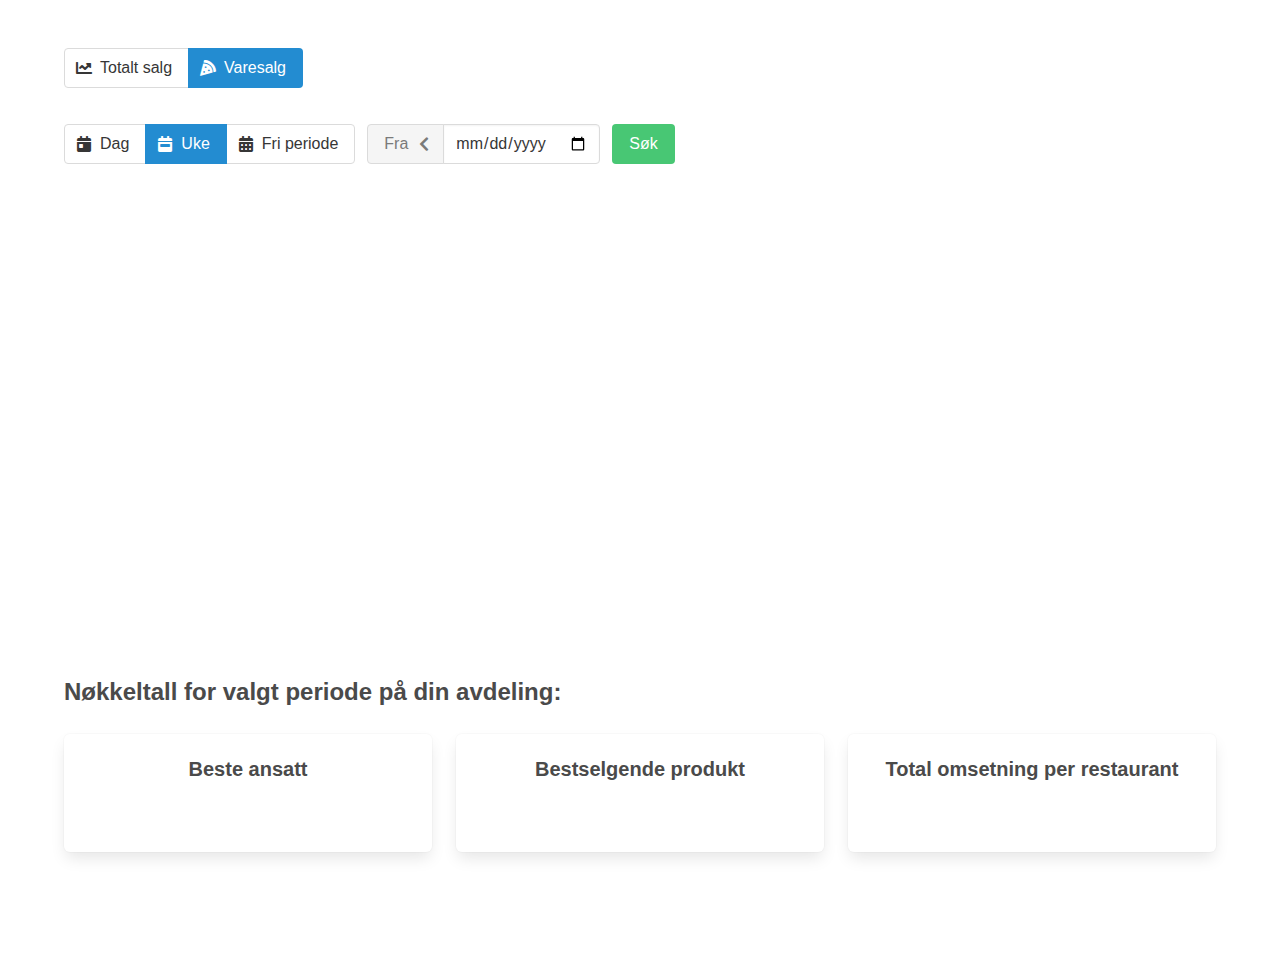
<file: html/sales-history.html>
<!DOCTYPE html>
<html lang="en">
<head>
    <meta charset="UTF-8">
    <meta http-equiv="X-UA-Compatible" content="IE=edge">
    <meta name="viewport" content="width=device-width, initial-scale=1.0">
    <title>Salgsoversikt</title>
    <script src="../scripts/global-import.js"></script>
    <script type="module" src="../scripts/sales-history.js"></script>
    <script type="module" src="../scripts/global-header.js"></script>

</head>
<body>
    <div class="container" id="main-header"></div>

    <section class="section">
        <div class="container">
            <div class = "modal" id ="order-modal">
                <div class = "modal-background"></div>
                <div class = "modal-card">
                    <header class = "modal-card-head">
                        <p class = "modal-card-title" id = "order-title"></p>
                        <button class="delete is-medium" aria-label="close" id="close-btn"></button>
                    </header>
                    <section class = "modal-card-body" id="order-modal-content">
                        <!-- Content -->
                    </section>
                    <footer class = "modal-card-foot"></footer>
                </div>
            </div>

            <div class="field is-horizontal">
                <div id="mode-buttons" class="buttons has-addons mr-3">
                    <button id="mode-all" title="Viser aggregert salgsdata for alle varer" class="button is-inverted">
                        <span class="icon is-small">
                            <i class="fas fa-chart-line"></i>
                        </span>
                        <span>Totalt salg</span>
                    </button>
                    <button id="mode-product" class="button is-active is-info" title="Viser informasjon om en spesifikk vare">
                        <span class="icon is-small">
                            <i class="fas fa-pizza-slice"></i>
                        </span>
                        <span>Varesalg</span>
                    </button>
                </div>
                <div class="control">
                    <!--TODO - implement the search function; hide on RenderModes.ALL-->
                    <input class="input is-hidden" type="text" placeholder="Søk etter vare">
                </div>                
            </div>

            <div class="field is-horizontal">
                <div id="buttons" class="buttons has-addons mr-3">
                    <button id="period-day" title="Setter sluttdato til samme dag" class="button is-inverted">
                        <span class="icon is-small">
                            <i class="fas fa-calendar-day"></i>
                        </span>
                        <span>Dag</span>
                    </button>
                    <button id="period-week" class="button is-active is-info" title="Setter sluttdato en uke frem i tid">
                        <span class="icon is-small">
                            <i class="fas fa-calendar-week"></i>
                        </span>
                        <span>Uke</span>
                    </button>
                    <button id="period-free-select" class="button" title="Setter sluttdato en måned frem i tid som standard, men lar deg også fritt velge slutt" >
                        <span class="icon is-small">
                            <i class="fas fa-calendar-alt"></i>
                        </span>
                        <span>Fri periode</span>
                    </button>
                </div>
                <div class="field has-addons mr-3">
                    <div class="control">
                        <div class="button is-info is-static">
                            <span>Fra</span>
                            <span class="icon is-small">
                                <i class="fas fa-chevron-left"></i>
                            </span>
                        </div>
                    </div>
                    <div class="control">
                        <input id="from-date" class="input" type="date">
                    </div>
                </div>
                <div id="optional-to-date" class="field is-hidden has-addons mr-3">
                    <div class="control">
                        <div class="button is-info is-static">
                            <span>Til</span>
                            <span class="icon is-small">
                                <i class="fas fa-chevron-right"></i>
                            </span>
                        </div>
                    </div>
                    <div class="control">
                        <input id="to-date" class="input" type="date">
                    </div>
                </div>
                <button id="filter-table" class="button is-success">Søk</button>
            </div>
            
            <div class="columns">
                <div class="column">
                    <div class="table-container" style="height: 50vh; overflow-y: scroll;">
                        <table class="table has-text-weight-light is-fullwidth is-striped is-hoverable">
                            <thead id="table-head"></thead>
                            <tbody class="is-bordered" id="table-body" >
                            </tbody>
                            <tfoot id="table-foot" class="has-text-weight-bold">
                            </tfoot>
                        </table>
                    </div>
                </div>
            </div>
            <div class="block">
                <h3 class="is-size-4 has-text-weight-bold">Nøkkeltall for valgt periode på din avdeling:</h3>
            </div>


            <div class="tile is-ancestor">
                <div class="tile is-parent">
                    <article class="tile is-child box">
                        <h3 class="is-size-5 has-text-weight-bold has-text-centered">Beste ansatt</h3>
                        <div class="card is-shadowless">
                            <div id="best-employee" class="card-content has-text-centered"></div>
                        </div>
                    </article>
                </div>
                <div class="tile is-parent">
                    <article class="tile is-child box">
                        <h3 class="is-size-5 has-text-weight-bold has-text-centered">Bestselgende produkt</h3>
                        <div class="card is-shadowless">
                            <div id="best-product" class="card-content"></div>
                        </div>
                    </article>
                </div>
                <div class="tile is-parent">
                    <article class="tile is-child box">
                        <h3 class="is-size-5 has-text-weight-bold has-text-centered">Total omsetning per restaurant</h3>
                        <div class="card is-shadowless">
                            <div id="restaurant-stats" class="card-content">
                            </div>
                        </div>
                    </article>
                </div>
            </div>
            <div class="tile is-ancestor">
                <div class="tile is-4 is-parent">
                    <div class="tile is-child ">
                        
                    </div>
                    <div class="tile is-4 is-parent">
                        <div class="tile is-child">
                            
                        </div>
                    </div>
                </div>
                <div class="tile is-4 is-parent">
                    <div class="tile is-child ">
                        
                    </div>
                </div>
            </div>

            <div class="columns is-fullwidth">
                <div class="column">
                    
                </div>
                <div class="column">
                    
                </div>
                <div class="column">
                    
                </div>
            </div>
        </div>
    </section>
</body>
</html>
</file>
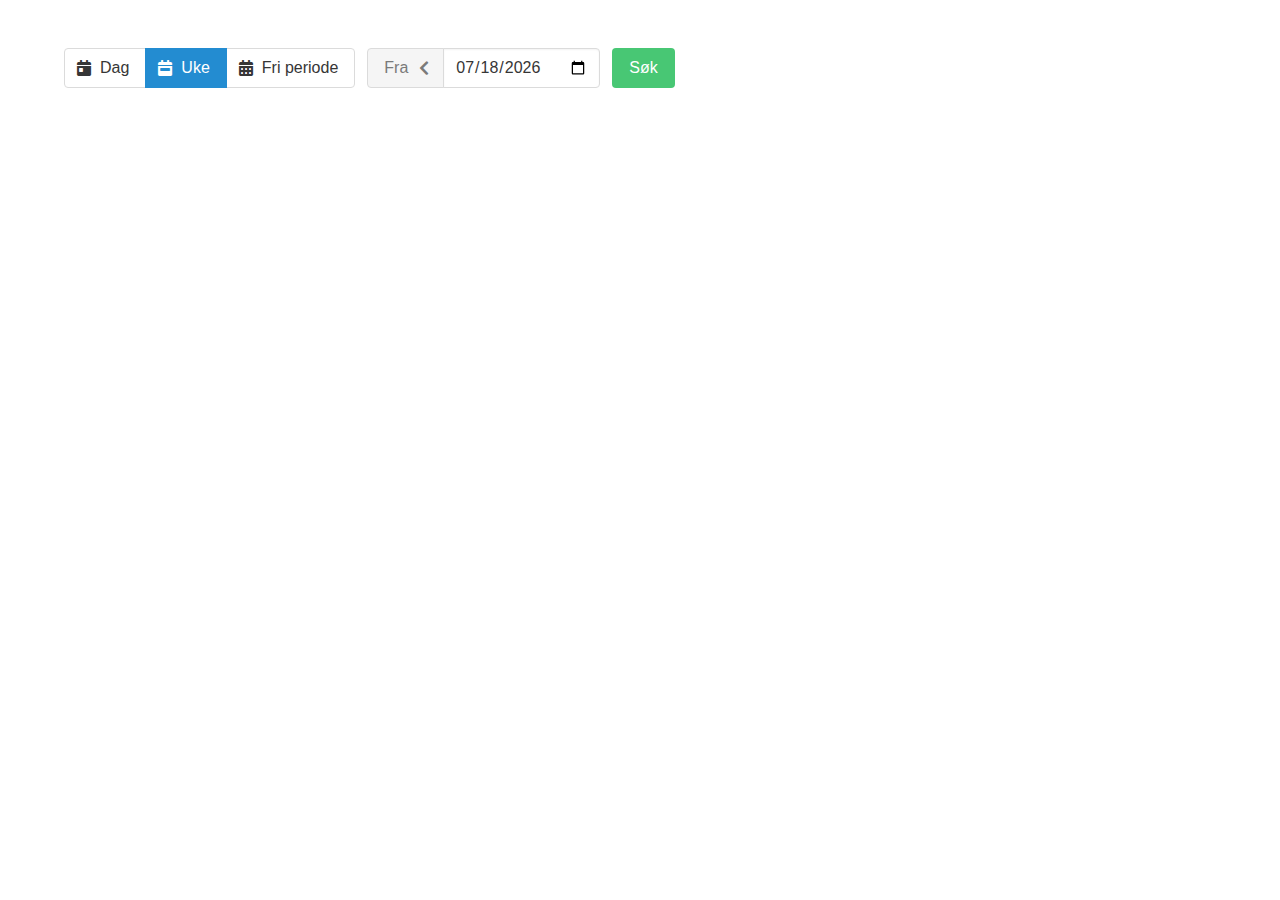
<file: html/salgsoversikt.html>
<!DOCTYPE html>
<html lang="en">
<head>
    <meta charset="UTF-8">
    <meta http-equiv="X-UA-Compatible" content="IE=edge">
    <meta name="viewport" content="width=device-width, initial-scale=1.0">
    <title>Salgsoversikt</title>
    <script src="../scripts/global-import.js"></script>
    <script type="module" src="../scripts/salgsoversikt.js"></script>
    <script type="module" src="../scripts/global-header.js"></script>

</head>
<body>
    <div class="container" id="main-header"></div>

    <section class="section">
        <div class="container">
            <div class = "modal" id ="order-modal">
                <div class = "modal-background"></div>
                <div class = "modal-card">
                    <header class = "modal-card-head">
                        <p class = "modal-card-title" id = "order-title"></p>
                        <button class="delete is-medium" aria-label="close" id="close-btn"></button>
                    </header>
                    <section class = "modal-card-body" id="order-modal-content">
                        <!-- Content -->
                    </section>
                    <footer class = "modal-card-foot"></footer>
                </div>
            </div>
            <div class="field is-horizontal">
                <div id="buttons" class="buttons has-addons mr-3">
                    <button id="period-day" title="Setter sluttdato til samme dag" class="button is-inverted">
                        <span class="icon is-small">
                            <i class="fas fa-calendar-day"></i>
                        </span>
                        <span>Dag</span>
                    </button>
                    <button id="period-week" class="button is-active is-info" title="Setter sluttdato en uke frem i tid">
                        <span class="icon is-small">
                            <i class="fas fa-calendar-week"></i>
                        </span>
                        <span>Uke</span>
                    </button>
                    <button id="period-free-select" class="button" title="Setter sluttdato en måned frem i tid som standard, men lar deg også fritt velge slutt" >
                        <span class="icon is-small">
                            <i class="fas fa-calendar-alt"></i>
                        </span>
                        <span>Fri periode</span>
                    </button>
                </div>
                <div class="field has-addons mr-3">
                    <div class="control">
                        <div class="button is-info is-static">
                            <span>Fra</span>
                            <span class="icon is-small">
                                <i class="fas fa-chevron-left"></i>
                            </span>
                        </div>
                    </div>
                    <div class="control">
                        <input id="from-date" class="input" type="date">
                    </div>
                </div>
                <div id="optional-to-date" class="field is-hidden has-addons mr-3">
                    <div class="control">
                        <div class="button is-info is-static">
                            <span>Til</span>
                            <span class="icon is-small">
                                <i class="fas fa-chevron-right"></i>
                            </span>
                        </div>
                    </div>
                    <div class="control">
                        <input id="to-date" class="input" type="date">
                    </div>
                </div>
                <button id="filter-table" class="button is-success">Søk</button>
            </div>
            <div class="columns">
                <div class="column">
                    <div class="table-container" style="height: 50vh; overflow-y: scroll;">
                        <table class="table has-text-weight-light is-fullwidth is-striped is-hoverable">
                            <thead id="table-head"></thead>
                            <tbody class="is-bordered" id="table-body" >
                            </tbody>
                            <tfoot id="table-foot" class="has-text-weight-bold">
                            </tfoot>
                        </table>
                    </div>
                </div>
            </div>
        </div>
    </section>
</body>
</html>
</file>
